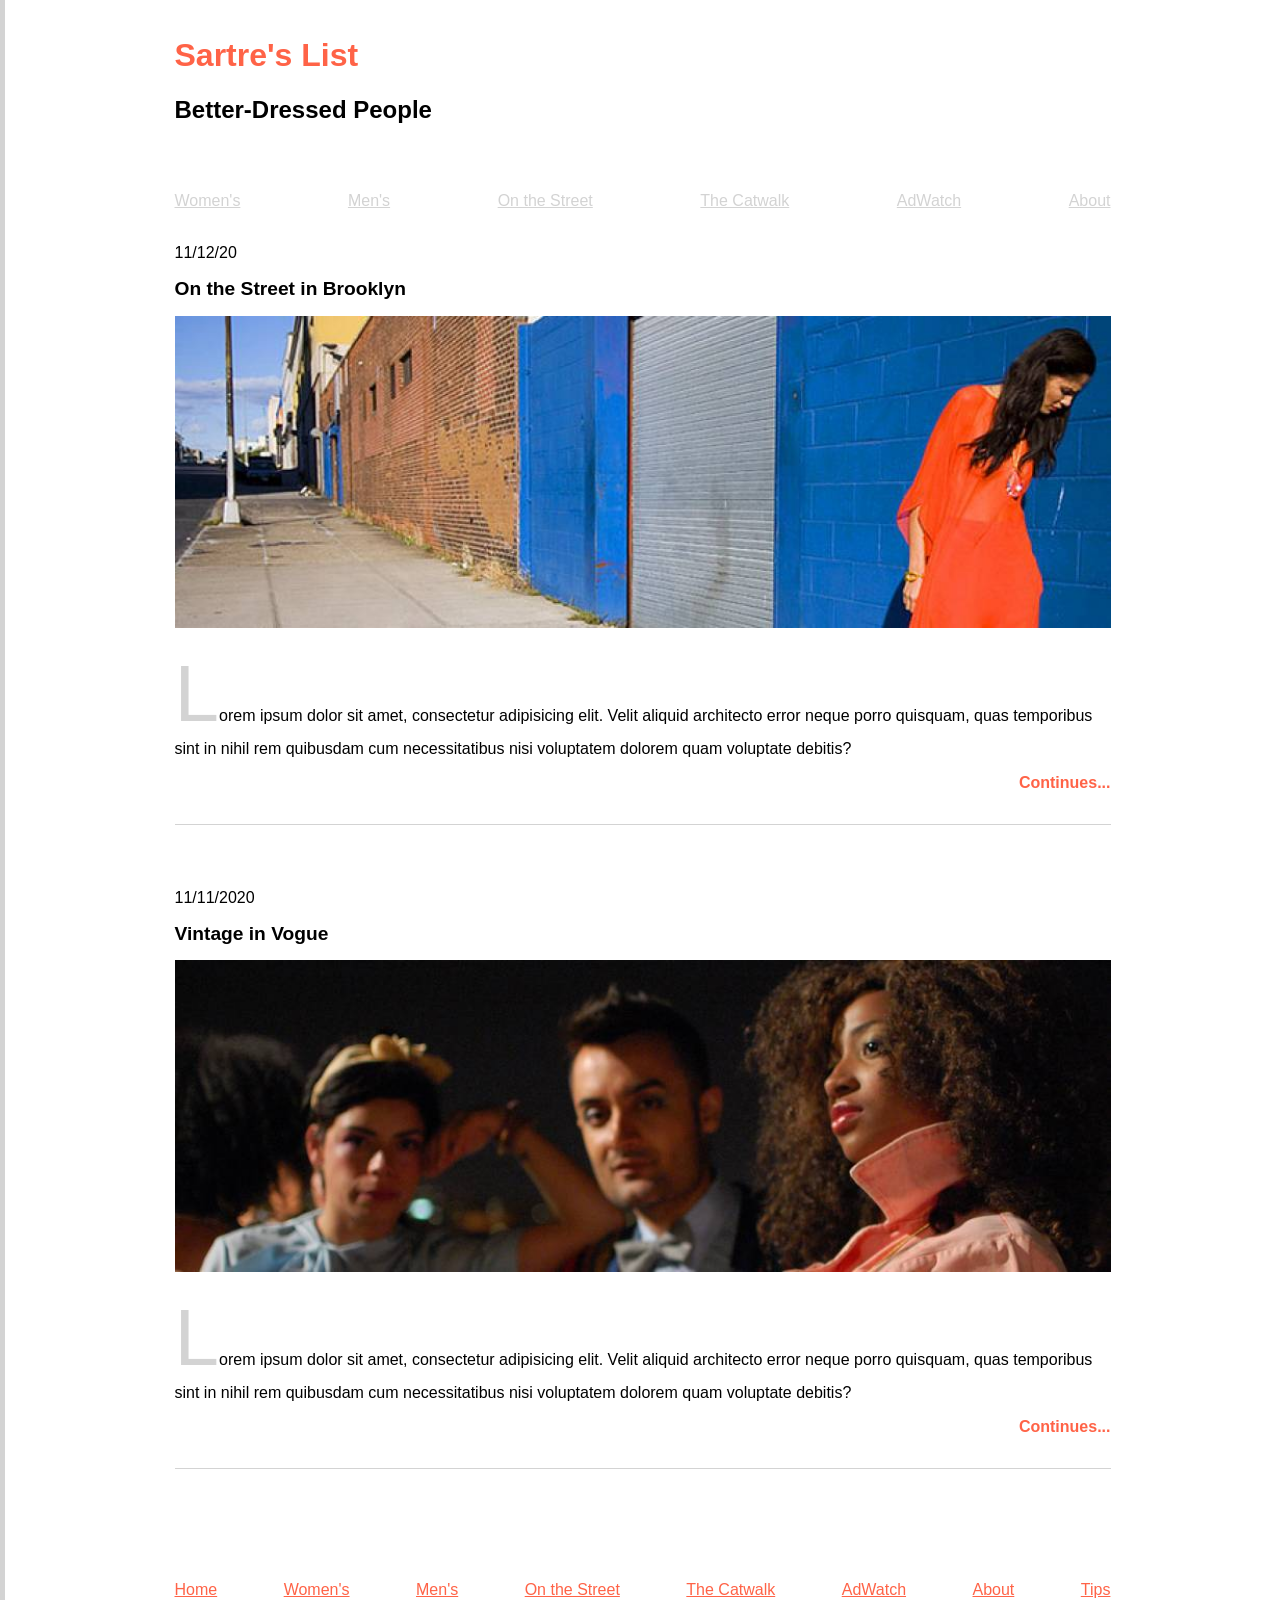
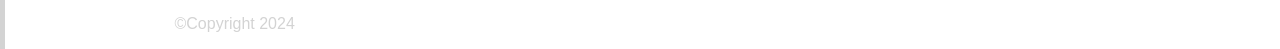
<file: mockup/index.html>
<!DOCTYPE html>
<html lang="en">
<head>
    <meta charset="UTF-8">
    <meta name="viewport" content="width=device-width, initial-scale=1.0">
    <link rel="stylesheet" href="./style.css">
    <title>Document</title>
</head>
<body>
    <header> 
        <h1>Sartre's List</h1>
        <h2>Better-Dressed People</h2>
    </header>
    <main>
    <nav aria-label="Main Navigation" role="navigation" class="main">
        <ul>
          <li><a href="...">Women's</a></li>
          <li><a href="...">Men's</a></li>
          <li><a href="...">On the Street</a></li>
          <li><a href="...">The Catwalk</a></li>
          <li><a href="...">AdWatch</a></li>
          <li><a href="...">About</a></li>
        </ul>
      </nav>
      <br>
      <section>
        <article>
            <time datetime="2020-12-11">11/12/20</time>
            <h2 class = "blog-post-title">On the Street in Brooklyn</h2>
            <img src="./img1.jpg" alt="...">
            <p>
                Lorem ipsum dolor sit amet, consectetur adipisicing elit. 
                Velit aliquid architecto error neque porro quisquam, quas
                temporibus sint in nihil rem quibusdam cum necessitatibus
                nisi voluptatem dolorem quam voluptate debitis?
            </p>
            <div id="continuesLink">
              <a>Continues...</a>
            </div>
        </article>
      </section>
      <section>
        <article>
            <time datetime="2020-11-11">11/11/2020</time>
            <h2 class = "blog-post-title">Vintage in Vogue</h2>
            <img src="./img2.jpg" alt="...">
            <p>
                Lorem ipsum dolor sit amet, consectetur adipisicing elit. 
                Velit aliquid architecto error neque porro quisquam, quas
                temporibus sint in nihil rem quibusdam cum necessitatibus
                nisi voluptatem dolorem quam voluptate debitis?
            </p>
            <div id="continuesLink">
              <a>Continues...</a>
            </div>
        </article>
      </section>
    </main>     
   <footer>
    <nav aria-label="Main Navigation" role="navigation">
        <ul>
          <li><a href="...">Home</a></li>
          <li><a href="...">Women's</a></li>
          <li><a href="...">Men's</a></li>
          <li><a href="...">On the Street</a></li>
          <li><a href="...">The Catwalk</a></li>
          <li><a href="...">AdWatch</a></li>
          <li><a href="...">About</a></li>
          <li><a href="...">Tips</a></li>
        </ul>
      </nav>  
      <div class="copyright">
        &copy;Copyright 2024
      </div>
    </footer>
    
</body>
</html>
</file>
<file: mockup/style.css>
/* Add a border to the left side of the <html> element */
html {
  border-left: 5px solid lightgray;
}

/* Set minimum height of <body> to 100% of viewport height and use sans-serif font */
body {
  min-height: 100%;
  font-family: sans-serif;
  max-width: 1000px;
  margin: auto;
}

/* Add padding to <header>, <main>, and <footer> elements */
header, main, footer {
  padding-top: 1rem;
  padding-bottom: 1rem; 
  padding-right: 2rem;
  padding-left: 2rem;
}

/* Set color of <h1> to tomato */
h1 {
  color: tomato;
}

/* Set width of images to 100% */
img {
  width: 100%;
}

/* navigation style*/
ul {
  padding: 0;
  list-style-type: none;
  display: flex;
  justify-content: space-between;
}

/* and set anchor colors */
nav a {
  color: lightgray; /* For main navigation */
}

footer nav a {
  color: tomato; /* For footer navigation */
}

/* Style blog post titles */
.blog-post-title {
  font-size: larger;
}

/* Style 'continues...' anchor tags */
#continuesLink {
  display: flex;
  justify-content: flex-end; 
  font-weight: bold;
  color: tomato;
  margin-left: auto; 
}

/* Style <article> tags */
article {
  margin-bottom: 4rem;
  border-bottom: 1px solid lightgray;
  padding-bottom: 2rem;
}

/* Use pseudo-element ::first-letter to style drop cap */
article p::first-letter {
  color: lightgray;
  font-size: 5pc;
}

/* Style copyright */
.copyright {
  color: lightgray;
}
</file>
